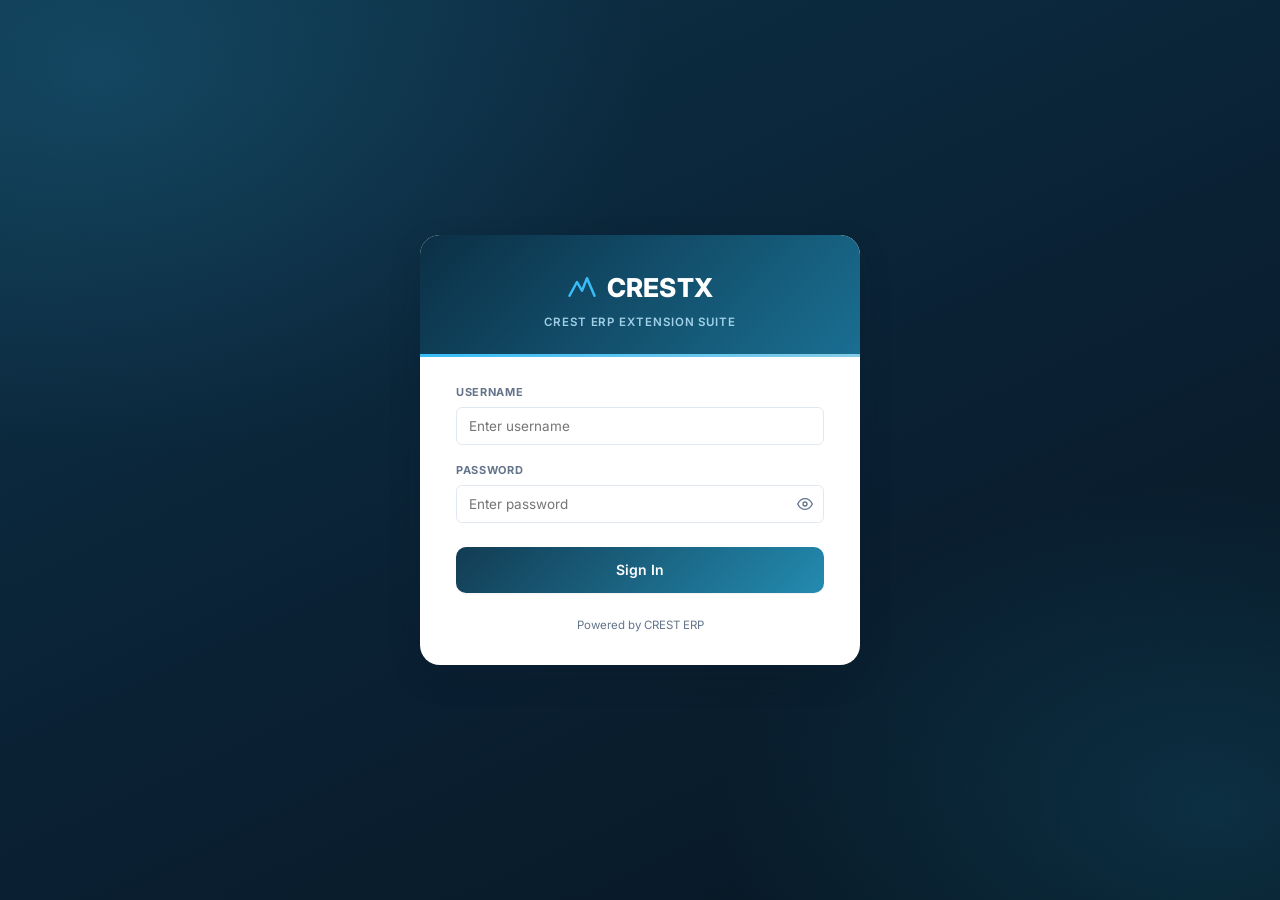
<file: ppc_webapp/index.html>
<!doctype html>
<html lang="en">
<head>
<meta charset="UTF-8" />
<meta http-equiv="refresh" content="0; url=login.html" />
<title>CrestX PPC</title>
<script>
  (function () {
    var loggedIn = localStorage.getItem('crestx.isLoggedIn') === '1' && localStorage.getItem('crestx.token');
    window.location.replace(loggedIn ? 'app.html' : 'login.html');
  })();
</script>
</head>
<body></body>
</html>
</file>
<file: ppc_webapp/css/tokens.css>
:root {
  /* CrestX brand palette — dark navy + teal/cyan, matching the CrestX Xtension suite */
  --cx-primary-50: #eff9fc;
  --cx-primary-100: #dcf1f8;
  --cx-primary-200: #b7e3f1;
  --cx-primary-300: #85cce6;
  --cx-primary-400: #4fb0d3;
  --cx-primary-500: #2f93b8;
  --cx-primary-600: #227599;
  --cx-primary-700: #1d5f7d;
  --cx-primary-800: #194b64;
  --cx-primary-900: #123a4d;

  --cx-accent: #38bdf8;
  --cx-accent-dark: #0ea5e9;

  /* Dark navy scale used for the sidebar / topbar / login header chrome */
  --cx-navy-950: #081726;
  --cx-navy-900: #0b2032;
  --cx-navy-800: #0f2c40;
  --cx-navy-700: #143b54;
  --cx-brand-gradient: linear-gradient(135deg, #0b2f45 0%, #1a6f92 100%);
  --cx-brand-gradient-soft: linear-gradient(135deg, #123c53 0%, #238bb0 100%);

  --cx-success: #16a34a;
  --cx-success-bg: #ecfdf5;
  --cx-success-border: #a7f3d0;
  --cx-danger: #dc2626;
  --cx-danger-bg: #fef2f2;
  --cx-danger-border: #fecaca;
  --cx-warning: #d97706;
  --cx-warning-bg: #fffbeb;
  --cx-warning-border: #fde68a;
  --cx-info: #2563eb;
  --cx-info-bg: #eff6ff;
  --cx-info-border: #bfdbfe;

  --cx-gray-25: #fbfbfd;
  --cx-gray-50: #f8fafc;
  --cx-gray-100: #f1f5f9;
  --cx-gray-200: #e2e8f0;
  --cx-gray-300: #cbd5e1;
  --cx-gray-400: #94a3b8;
  --cx-gray-500: #64748b;
  --cx-gray-600: #475569;
  --cx-gray-700: #334155;
  --cx-gray-800: #1e293b;
  --cx-gray-900: #0f172a;

  --cx-surface: #ffffff;
  --cx-bg: #f2f5f8;
  --cx-border: var(--cx-gray-200);
  --cx-text: var(--cx-gray-800);
  --cx-text-muted: var(--cx-gray-500);
  --cx-text-inverse: #ffffff;

  --cx-radius-sm: 6px;
  --cx-radius-md: 10px;
  --cx-radius-lg: 14px;
  --cx-radius-xl: 20px;
  --cx-radius-pill: 999px;

  --cx-shadow-sm: 0 1px 2px rgba(8, 23, 38, 0.06);
  --cx-shadow-md: 0 4px 12px rgba(8, 23, 38, 0.09);
  --cx-shadow-lg: 0 12px 32px rgba(8, 23, 38, 0.16);
  --cx-shadow-focus: 0 0 0 3px rgba(47, 147, 184, 0.28);

  --cx-font: 'Inter', -apple-system, BlinkMacSystemFont, 'Segoe UI', Roboto, Helvetica, Arial, sans-serif;

  --cx-sidebar-w: 256px;
  --cx-sidebar-w-collapsed: 76px;
  --cx-topbar-h: 60px;

  --cx-transition: 160ms cubic-bezier(0.4, 0, 0.2, 1);
}

@media (prefers-color-scheme: dark) {
  :root {
    --cx-surface: #101a24;
    --cx-bg: #0a141d;
    --cx-border: #223140;
    --cx-text: #e7eef3;
    --cx-text-muted: #93a5b3;
    --cx-gray-50: #17232f;
    --cx-gray-100: #1b2935;
    --cx-gray-200: #24384a;
    --cx-shadow-sm: 0 1px 2px rgba(0, 0, 0, 0.4);
    --cx-shadow-md: 0 4px 16px rgba(0, 0, 0, 0.45);
    --cx-shadow-lg: 0 16px 40px rgba(0, 0, 0, 0.55);
    --cx-success-bg: #0b2e24;
    --cx-danger-bg: #331213;
    --cx-warning-bg: #362408;
    --cx-info-bg: #0e2340;
  }
}
</file>
<file: ppc_webapp/css/base.css>
*, *::before, *::after { box-sizing: border-box; }
html, body { height: 100%; }
body {
  margin: 0;
  font-family: var(--cx-font);
  background: var(--cx-bg);
  color: var(--cx-text);
  font-size: 14px;
  line-height: 1.45;
  -webkit-font-smoothing: antialiased;
}
h1, h2, h3, h4, h5, h6 { margin: 0; font-weight: 700; letter-spacing: -0.01em; }
p { margin: 0; }
a { color: var(--cx-primary-600); text-decoration: none; }
a:hover { text-decoration: underline; }
button { font-family: inherit; }
input, select, textarea { font-family: inherit; }
::selection { background: var(--cx-primary-200); }

.cx-scrollbar, .cx-table-scroll, .cx-content { scrollbar-width: thin; scrollbar-color: var(--cx-gray-300) transparent; }
.cx-scrollbar::-webkit-scrollbar, .cx-table-scroll::-webkit-scrollbar, .cx-content::-webkit-scrollbar { height: 8px; width: 8px; }
.cx-scrollbar::-webkit-scrollbar-thumb, .cx-table-scroll::-webkit-scrollbar-thumb, .cx-content::-webkit-scrollbar-thumb {
  background: var(--cx-gray-300); border-radius: 8px;
}

.cx-visually-hidden {
  position: absolute; width: 1px; height: 1px; overflow: hidden;
  clip: rect(0 0 0 0); white-space: nowrap;
}

/* ---------- App shell ---------- */
.cx-app {
  display: grid;
  grid-template-columns: var(--cx-sidebar-w) 1fr;
  min-height: 100vh;
  transition: grid-template-columns var(--cx-transition);
}
.cx-app.is-collapsed { grid-template-columns: var(--cx-sidebar-w-collapsed) 1fr; }

.cx-sidebar {
  background: linear-gradient(180deg, var(--cx-navy-900) 0%, var(--cx-navy-950) 100%);
  color: #fff;
  display: flex;
  flex-direction: column;
  position: sticky;
  top: 0;
  height: 100vh;
  overflow: hidden;
}
.cx-sidebar-brand {
  display: flex;
  align-items: center;
  gap: 10px;
  padding: 18px 20px;
  height: var(--cx-topbar-h);
  flex-shrink: 0;
}
.cx-sidebar-brand-mark {
  display: flex; align-items: center; justify-content: center;
  color: var(--cx-accent); flex-shrink: 0;
}
.cx-sidebar-brand-text { font-weight: 800; font-size: 18px; white-space: nowrap; letter-spacing: 0.01em; color: #fff; }
.cx-sidebar-scrim { display: none; }
.is-collapsed .cx-sidebar-brand-text, .is-collapsed .cx-nav-label, .is-collapsed .cx-nav-section-label, .is-collapsed .cx-sidebar-foot-text { display: none; }

.cx-nav-section-label {
  padding: 14px 16px 8px; font-size: 10.5px; font-weight: 700; letter-spacing: 0.1em; text-transform: uppercase;
  color: rgba(148, 197, 219, 0.55); white-space: nowrap;
}
.cx-nav { flex: 1; overflow-y: auto; padding: 4px 12px 10px; }
.cx-nav-item {
  display: flex; align-items: center; gap: 12px;
  padding: 10px 12px; border-radius: var(--cx-radius-md);
  color: rgba(212, 231, 240, 0.7); cursor: pointer; margin-bottom: 2px;
  transition: background var(--cx-transition), color var(--cx-transition);
  white-space: nowrap; overflow: hidden;
}
.cx-nav-item:hover { background: rgba(255,255,255,0.07); color: #fff; text-decoration: none; }
.cx-nav-item.is-active { background: rgba(56, 189, 248, 0.14); color: #fff; box-shadow: inset 3px 0 0 var(--cx-accent); }
.cx-nav-item .cx-icon { flex-shrink: 0; opacity: 0.9; }
.cx-nav-label { font-size: 13.5px; font-weight: 600; flex: 1; }
.cx-nav-soon {
  font-size: 9.5px; font-weight: 700; text-transform: uppercase; letter-spacing: 0.05em;
  background: rgba(255,255,255,0.1); color: rgba(255,255,255,0.5); padding: 2px 7px; border-radius: var(--cx-radius-pill); flex-shrink: 0;
}
.cx-nav-item.is-soon { cursor: default; color: rgba(212, 231, 240, 0.35); }
.cx-nav-item.is-soon:hover { background: transparent; color: rgba(212, 231, 240, 0.35); }

.cx-sidebar-foot {
  padding: 14px 20px; border-top: 1px solid rgba(255,255,255,0.08); flex-shrink: 0;
  font-size: 11px; color: rgba(212, 231, 240, 0.4); white-space: nowrap; overflow: hidden;
}

.cx-main { display: flex; flex-direction: column; min-width: 0; min-height: 100vh; }
.cx-topbar {
  height: var(--cx-topbar-h); flex-shrink: 0;
  background: linear-gradient(90deg, var(--cx-navy-900), var(--cx-navy-800));
  display: flex; align-items: center; justify-content: space-between;
  padding: 0 22px; position: sticky; top: 0; z-index: 20;
  box-shadow: var(--cx-shadow-sm);
}
.cx-topbar-left { display: flex; align-items: center; gap: 14px; min-width: 0; }
.cx-topbar-brand { display: none; align-items: center; gap: 8px; color: var(--cx-accent); flex-shrink: 0; }
.cx-topbar-brand span { font-weight: 800; font-size: 15px; color: #fff; letter-spacing: 0.01em; }
.cx-topbar-org { font-size: 14px; font-weight: 600; color: rgba(255,255,255,0.85); overflow: hidden; text-overflow: ellipsis; white-space: nowrap; }
.cx-topbar-title { font-size: 16px; font-weight: 700; color: #fff; }
.cx-topbar-right { display: flex; align-items: center; gap: 10px; }
.cx-topbar-user { font-size: 13px; font-weight: 600; color: rgba(255,255,255,0.85); }
.cx-topbar-signout {
  display: inline-flex; align-items: center; gap: 6px; height: 32px; padding: 0 14px;
  border-radius: var(--cx-radius-md); border: 1px solid rgba(255,255,255,0.18); background: rgba(255,255,255,0.05);
  color: rgba(255,255,255,0.85); font-size: 12.5px; font-weight: 600; cursor: pointer;
  transition: background var(--cx-transition);
}
.cx-topbar-signout:hover { background: rgba(255,255,255,0.14); }
.cx-icon-btn {
  width: 34px; height: 34px; border-radius: var(--cx-radius-md);
  display: flex; align-items: center; justify-content: center;
  background: transparent; border: 1px solid transparent; color: rgba(255,255,255,0.7); cursor: pointer;
  transition: background var(--cx-transition), color var(--cx-transition), border-color var(--cx-transition);
}
.cx-icon-btn:hover { background: rgba(255,255,255,0.1); color: #fff; }

.cx-content { flex: 1; padding: 24px; overflow-y: auto; overflow-x: hidden; }
.cx-page-header { display: flex; align-items: center; justify-content: space-between; margin-bottom: 18px; flex-wrap: wrap; gap: 12px; }
.cx-page-header h1 { font-size: 19px; display: flex; align-items: center; gap: 10px; }
.cx-page-header h1 .cx-page-icon {
  width: 34px; height: 34px; border-radius: var(--cx-radius-md); background: var(--cx-primary-50); color: var(--cx-primary-600);
  display: inline-flex; align-items: center; justify-content: center; flex-shrink: 0;
}
.cx-page-header-actions { display: flex; gap: 10px; flex-wrap: wrap; }

@media (max-width: 900px) {
  .cx-app { grid-template-columns: 1fr; }
  .cx-sidebar { position: fixed; z-index: 50; left: 0; top: 0; width: 264px; transform: translateX(-100%); transition: transform var(--cx-transition); box-shadow: var(--cx-shadow-lg); }
  .cx-app.is-mobile-nav-open .cx-sidebar { transform: translateX(0); }
  .cx-sidebar-scrim { display: none; position: fixed; inset: 0; background: rgba(15,23,42,0.5); z-index: 40; }
  .cx-app.is-mobile-nav-open .cx-sidebar-scrim { display: block; }
}
</file>
<file: ppc_webapp/css/components.css>
/* ---------- Buttons ---------- */
.cx-btn {
  display: inline-flex; align-items: center; justify-content: center; gap: 8px;
  height: 38px; padding: 0 18px; border-radius: var(--cx-radius-md);
  font-size: 13.5px; font-weight: 600; cursor: pointer; border: 1px solid transparent;
  transition: background var(--cx-transition), border-color var(--cx-transition), box-shadow var(--cx-transition), opacity var(--cx-transition);
  white-space: nowrap; line-height: 1;
}
.cx-btn:focus-visible { box-shadow: var(--cx-shadow-focus); outline: none; }
.cx-btn-primary { background: var(--cx-primary-600); color: #fff; box-shadow: var(--cx-shadow-sm); }
.cx-btn-primary:hover { background: var(--cx-primary-700); }
.cx-btn-secondary { background: var(--cx-surface); color: var(--cx-gray-700); border-color: var(--cx-border); }
.cx-btn-secondary:hover { background: var(--cx-gray-50); }
.cx-btn-danger { background: var(--cx-danger); color: #fff; }
.cx-btn-danger:hover { background: #b91c1c; }
.cx-btn-ghost { background: transparent; color: var(--cx-gray-600); }
.cx-btn-ghost:hover { background: var(--cx-gray-100); }
.cx-btn-sm { height: 32px; padding: 0 12px; font-size: 12.5px; }
.cx-btn[disabled], .cx-btn.is-disabled { opacity: 0.5; cursor: not-allowed; pointer-events: none; }
.cx-btn .cx-icon { width: 16px; height: 16px; }

/* ---------- Cards ---------- */
.cx-card {
  background: var(--cx-surface); border: 1px solid var(--cx-border); border-radius: var(--cx-radius-lg);
  box-shadow: var(--cx-shadow-sm); padding: 20px; margin-bottom: 18px;
}
.cx-card-title { font-size: 14.5px; font-weight: 700; margin-bottom: 14px; color: var(--cx-gray-800); }

/* ---------- Form fields ---------- */
.cx-field { display: flex; flex-direction: column; gap: 6px; min-width: 0; }
.cx-field label { font-size: 12.5px; font-weight: 600; color: var(--cx-gray-600); }
.cx-field label .req { color: var(--cx-danger); margin-left: 2px; }
.cx-input, .cx-select-native {
  height: 38px; padding: 0 12px; border-radius: var(--cx-radius-sm); border: 1px solid var(--cx-border);
  background: var(--cx-surface); color: var(--cx-text); font-size: 13.5px; width: 100%;
  transition: border-color var(--cx-transition), box-shadow var(--cx-transition);
}
textarea.cx-input { height: auto; padding: 10px 12px; resize: vertical; min-height: 72px; }
.cx-input:focus, .cx-select-native:focus { outline: none; border-color: var(--cx-primary-400); box-shadow: var(--cx-shadow-focus); }
.cx-input:disabled, .cx-input[readonly], .cx-select-native:disabled { background: var(--cx-gray-50); color: var(--cx-text-muted); }
.cx-input.cx-input-error, .cx-select-native.cx-input-error { border-color: var(--cx-danger); }
.cx-field-hint { font-size: 11.5px; color: var(--cx-text-muted); }
.cx-field-error { font-size: 11.5px; color: var(--cx-danger); }
.cx-input-suffix-wrap { position: relative; display: flex; align-items: center; }
.cx-input-suffix-wrap .cx-input { padding-right: 36px; }
.cx-input-suffix-btn {
  position: absolute; right: 4px; width: 30px; height: 30px; border: none; background: transparent;
  display: flex; align-items: center; justify-content: center; cursor: pointer; color: var(--cx-gray-500); border-radius: var(--cx-radius-sm);
}
.cx-input-suffix-btn:hover { background: var(--cx-gray-100); color: var(--cx-gray-800); }

.cx-grid { display: grid; gap: 16px; }
.cx-grid-4 { grid-template-columns: repeat(4, 1fr); }
.cx-grid-3 { grid-template-columns: repeat(3, 1fr); }
.cx-grid-2 { grid-template-columns: repeat(2, 1fr); }
@media (max-width: 1100px) { .cx-grid-4 { grid-template-columns: repeat(3, 1fr); } }
@media (max-width: 800px) { .cx-grid-4, .cx-grid-3 { grid-template-columns: repeat(2, 1fr); } }
@media (max-width: 560px) { .cx-grid-4, .cx-grid-3, .cx-grid-2 { grid-template-columns: 1fr; } }

.cx-checkbox { display: inline-flex; align-items: center; gap: 8px; cursor: pointer; font-size: 13px; user-select: none; }
.cx-checkbox input { width: 16px; height: 16px; accent-color: var(--cx-primary-600); cursor: pointer; }

/* ---------- Searchable combobox ---------- */
.cx-combo { position: relative; }
.cx-combo-input { cursor: pointer; }
.cx-combo-panel {
  position: absolute; top: calc(100% + 4px); left: 0; right: 0; z-index: 60;
  background: var(--cx-surface); border: 1px solid var(--cx-border); border-radius: var(--cx-radius-md);
  box-shadow: var(--cx-shadow-lg); max-height: 260px; display: flex; flex-direction: column; overflow: hidden;
}
.cx-combo-search { padding: 8px; border-bottom: 1px solid var(--cx-border); }
.cx-combo-list { overflow-y: auto; padding: 4px; }
.cx-combo-option { padding: 8px 10px; border-radius: var(--cx-radius-sm); cursor: pointer; font-size: 13px; }
.cx-combo-option:hover, .cx-combo-option.is-active { background: var(--cx-primary-50); }
.cx-combo-empty { padding: 14px; text-align: center; color: var(--cx-text-muted); font-size: 12.5px; }

/* ---------- Banners / toasts ---------- */
.cx-banner {
  display: flex; align-items: flex-start; gap: 10px; padding: 12px 14px; border-radius: var(--cx-radius-md);
  border: 1px solid; margin-bottom: 16px; font-size: 13px;
}
.cx-banner-success { background: var(--cx-success-bg); border-color: var(--cx-success-border); color: var(--cx-success); }
.cx-banner-error { background: var(--cx-danger-bg); border-color: var(--cx-danger-border); color: var(--cx-danger); }
.cx-banner-close { margin-left: auto; cursor: pointer; background: none; border: none; color: inherit; opacity: 0.7; }
.cx-banner-close:hover { opacity: 1; }

.cx-toast-stack { position: fixed; bottom: 22px; right: 22px; display: flex; flex-direction: column; gap: 10px; z-index: 200; }
.cx-toast {
  min-width: 260px; max-width: 380px; padding: 12px 16px; border-radius: var(--cx-radius-md); box-shadow: var(--cx-shadow-lg);
  font-size: 13px; font-weight: 500; color: #fff; animation: cx-toast-in 200ms ease-out;
}
.cx-toast-success { background: var(--cx-success); }
.cx-toast-error { background: var(--cx-danger); }
@keyframes cx-toast-in { from { opacity: 0; transform: translateY(8px); } to { opacity: 1; transform: translateY(0); } }

/* ---------- Tables ---------- */
.cx-table-wrap { border: 1px solid var(--cx-border); border-radius: var(--cx-radius-lg); overflow: hidden; background: var(--cx-surface); }
.cx-table-scroll { overflow-x: auto; }
table.cx-table { width: 100%; border-collapse: collapse; font-size: 13px; min-width: 640px; }
.cx-table thead th {
  text-align: left; padding: 11px 14px; background: var(--cx-gray-50); color: var(--cx-gray-600);
  font-weight: 700; font-size: 11.5px; text-transform: uppercase; letter-spacing: 0.03em;
  border-bottom: 1px solid var(--cx-border); white-space: nowrap; position: sticky; top: 0; z-index: 1;
}
.cx-table tbody td { padding: 10px 14px; border-bottom: 1px solid var(--cx-border); vertical-align: middle; }
.cx-table tbody tr:last-child td { border-bottom: none; }
.cx-table tbody tr:nth-child(even) { background: var(--cx-gray-25, var(--cx-gray-50)); }
.cx-table tbody tr:hover { background: var(--cx-primary-50); }
.cx-table .cx-cell-center { text-align: center; }
.cx-table .cx-cell-right { text-align: right; }
.cx-table .cx-cell-nowrap { white-space: nowrap; }
.cx-table .cx-cell-actions { display: flex; gap: 6px; }
.cx-row-action {
  width: 28px; height: 28px; border-radius: var(--cx-radius-sm); border: none; background: transparent;
  color: var(--cx-gray-500); display: inline-flex; align-items: center; justify-content: center; cursor: pointer;
}
.cx-row-action:hover { background: var(--cx-primary-100); color: var(--cx-primary-700); }
.cx-row-action.danger:hover { background: var(--cx-danger-bg); color: var(--cx-danger); }

.cx-empty-state, .cx-loading-state { display: flex; flex-direction: column; align-items: center; justify-content: center; gap: 10px; padding: 56px 20px; color: var(--cx-text-muted); font-size: 13px; }
.cx-empty-state .cx-icon { opacity: 0.4; width: 40px; height: 40px; }

.cx-badge { display: inline-flex; align-items: center; padding: 3px 10px; border-radius: var(--cx-radius-pill); font-size: 11px; font-weight: 700; }
.cx-badge-neutral { background: var(--cx-gray-100); color: var(--cx-gray-600); }
.cx-badge-success { background: var(--cx-success-bg); color: var(--cx-success); }
.cx-badge-warning { background: var(--cx-warning-bg); color: var(--cx-warning); }
.cx-badge-danger { background: var(--cx-danger-bg); color: var(--cx-danger); }
.cx-badge-info { background: var(--cx-primary-50); color: var(--cx-primary-700); }

/* ---------- Pagination ---------- */
.cx-pagination { display: flex; align-items: center; justify-content: space-between; padding: 12px 16px; flex-wrap: wrap; gap: 10px; border-top: 1px solid var(--cx-border); background: var(--cx-surface); font-size: 12.5px; color: var(--cx-text-muted); }
.cx-pagination-controls { display: flex; align-items: center; gap: 4px; }
.cx-pagination select { height: 30px; border-radius: var(--cx-radius-sm); border: 1px solid var(--cx-border); background: var(--cx-surface); padding: 0 6px; }

/* ---------- Modal / dialog ---------- */
.cx-modal-overlay {
  position: fixed; inset: 0; background: rgba(15, 23, 42, 0.5); display: flex; align-items: center; justify-content: center;
  z-index: 100; padding: 20px; animation: cx-fade-in 150ms ease-out;
}
@keyframes cx-fade-in { from { opacity: 0; } to { opacity: 1; } }
.cx-modal {
  background: var(--cx-surface); border-radius: var(--cx-radius-lg); box-shadow: var(--cx-shadow-lg);
  display: flex; flex-direction: column; max-height: 92vh; width: 100%; animation: cx-modal-in 180ms cubic-bezier(0.2, 0.8, 0.2, 1);
}
@keyframes cx-modal-in { from { opacity: 0; transform: translateY(12px) scale(0.98); } to { opacity: 1; transform: translateY(0) scale(1); } }
.cx-modal-header { display: flex; align-items: center; justify-content: space-between; padding: 18px 22px; border-bottom: 1px solid var(--cx-border); flex-shrink: 0; }
.cx-modal-header h2 { font-size: 16px; }
.cx-modal-body { padding: 20px 22px; overflow-y: auto; flex: 1; }
.cx-modal-footer { display: flex; align-items: center; justify-content: flex-end; gap: 10px; padding: 16px 22px; border-top: 1px solid var(--cx-border); flex-shrink: 0; }
.cx-modal-footer .cx-footer-left { margin-right: auto; display: flex; gap: 10px; }

/* ---------- Spinner ---------- */
.cx-spinner { width: 26px; height: 26px; border-radius: 50%; border: 3px solid var(--cx-gray-200); border-top-color: var(--cx-primary-600); animation: cx-spin 700ms linear infinite; }
.cx-spinner-sm { width: 16px; height: 16px; border-width: 2px; }
@keyframes cx-spin { to { transform: rotate(360deg); } }
.cx-inline-loading { display: flex; align-items: center; gap: 8px; color: var(--cx-text-muted); font-size: 12.5px; }

/* ---------- Progress bar (MRP/CRP dialogs) ---------- */
.cx-progress-track { height: 8px; border-radius: var(--cx-radius-pill); background: var(--cx-gray-200); overflow: hidden; }
.cx-progress-fill { height: 100%; background: linear-gradient(90deg, var(--cx-accent), var(--cx-primary-600)); transition: width 2.8s cubic-bezier(0.4,0,0.2,1); }
.cx-progress-percent { font-size: 26px; font-weight: 800; color: var(--cx-primary-700); }
.cx-progress-step { font-size: 13.5px; color: var(--cx-gray-600); min-height: 20px; }

/* ---------- Tabs / Chips ---------- */
.cx-chip-row { display: flex; gap: 8px; flex-wrap: wrap; }
.cx-chip {
  padding: 6px 14px; border-radius: var(--cx-radius-pill); font-size: 12.5px; font-weight: 600; cursor: pointer;
  background: var(--cx-gray-100); color: var(--cx-gray-600); border: 1px solid transparent; transition: all var(--cx-transition);
}
.cx-chip:hover { background: var(--cx-gray-200); }
.cx-chip.is-active { background: var(--cx-primary-600); color: #fff; }

/* ---------- Utility ---------- */
.cx-flex { display: flex; }
.cx-flex-center { display: flex; align-items: center; justify-content: center; }
.cx-flex-between { display: flex; align-items: center; justify-content: space-between; }
.cx-gap-8 { gap: 8px; } .cx-gap-10 { gap: 10px; } .cx-gap-14 { gap: 14px; }
.cx-mt-8 { margin-top: 8px; } .cx-mt-12 { margin-top: 12px; } .cx-mt-16 { margin-top: 16px; } .cx-mt-24 { margin-top: 24px; }
.cx-mb-8 { margin-bottom: 8px; } .cx-mb-12 { margin-bottom: 12px; } .cx-mb-16 { margin-bottom: 16px; }
.cx-text-muted { color: var(--cx-text-muted); }
.cx-text-danger { color: var(--cx-danger); }
.cx-text-center { text-align: center; }
.cx-w-full { width: 100%; }
.cx-fw-600 { font-weight: 600; }
.cx-icon { display: inline-block; vertical-align: middle; }

/* Production Reporting — clickable id link in search results table */
.cx-link { color: var(--cx-primary-600); text-decoration: underline; cursor: pointer; font-weight: 600; }
.cx-link:hover { color: var(--cx-primary-700); }

/* ---------- Step header (numbered section header inside a card) ---------- */
.cx-step-header { display: flex; align-items: center; gap: 12px; margin-bottom: 18px; }
.cx-step-badge {
  width: 26px; height: 26px; border-radius: 50%; background: var(--cx-primary-50); color: var(--cx-primary-700);
  display: flex; align-items: center; justify-content: center; font-weight: 800; font-size: 12.5px; flex-shrink: 0;
}
.cx-step-header .cx-step-title { font-size: 14.5px; font-weight: 700; color: var(--cx-gray-800); }

/* ---------- Stat card row ---------- */
.cx-stat-row { display: grid; grid-template-columns: repeat(auto-fit, minmax(130px, 1fr)); gap: 12px; margin-bottom: 18px; }
.cx-stat-card {
  background: var(--cx-surface); border: 1px solid var(--cx-border); border-radius: var(--cx-radius-md);
  padding: 12px 14px;
}
.cx-stat-label { font-size: 10.5px; font-weight: 700; text-transform: uppercase; letter-spacing: 0.05em; color: var(--cx-text-muted); margin-bottom: 6px; }
.cx-stat-value { font-size: 17px; font-weight: 800; color: var(--cx-gray-800); }
.cx-stat-card.positive .cx-stat-value { color: var(--cx-success); }
.cx-stat-card.negative .cx-stat-value { color: var(--cx-danger); }
.cx-stat-card.accent .cx-stat-value { color: var(--cx-primary-600); }

/* ---------- Table toolbar (search / filter / count / export) ---------- */
.cx-table-toolbar { display: flex; align-items: center; gap: 10px; margin-bottom: 12px; flex-wrap: wrap; }
.cx-table-search { position: relative; flex: 1; min-width: 200px; max-width: 340px; }
.cx-table-search .cx-icon { position: absolute; left: 11px; top: 50%; transform: translateY(-50%); color: var(--cx-text-muted); pointer-events: none; }
.cx-table-search input { padding-left: 34px; }
.cx-table-count { font-size: 12.5px; color: var(--cx-text-muted); white-space: nowrap; }
.cx-table-toolbar-spacer { flex: 1; }
.cx-table-toolbar-actions { display: flex; gap: 8px; flex-wrap: wrap; }

/* ---------- Sortable table headers ---------- */
.cx-table th.sortable { cursor: pointer; user-select: none; }
.cx-table th.sortable .cx-th-inner { display: inline-flex; align-items: center; gap: 5px; }
.cx-table th.sortable .cx-icon { opacity: 0.4; transition: opacity var(--cx-transition); }
.cx-table th.sortable:hover .cx-icon { opacity: 0.8; }
.cx-table th.sortable.is-sorted .cx-icon { opacity: 1; color: var(--cx-primary-600); }

/* ---------- API activity bar ---------- */
.cx-activity-bar {
  position: sticky; bottom: 0; z-index: 15; flex-shrink: 0;
  background: var(--cx-navy-950); color: rgba(255,255,255,0.75);
  display: flex; align-items: center; gap: 10px; padding: 0 16px; height: 34px; font-size: 11.5px;
  border-top: 1px solid rgba(255,255,255,0.08);
}
.cx-activity-bar-label { display: flex; align-items: center; gap: 7px; font-weight: 600; }
.cx-activity-count {
  background: rgba(56,189,248,0.18); color: var(--cx-accent); font-weight: 800; font-size: 10.5px;
  padding: 1px 7px; border-radius: var(--cx-radius-pill); min-width: 18px; text-align: center;
}
.cx-activity-bar-spacer { flex: 1; }
.cx-activity-bar button {
  background: transparent; border: none; color: rgba(255,255,255,0.6); font-size: 11px; font-weight: 600; cursor: pointer;
  padding: 4px 8px; border-radius: var(--cx-radius-sm);
}
.cx-activity-bar button:hover { background: rgba(255,255,255,0.08); color: #fff; }
.cx-activity-panel {
  position: fixed; bottom: 34px; right: 16px; width: 420px; max-width: calc(100vw - 32px); max-height: 320px;
  background: var(--cx-navy-950); border: 1px solid rgba(255,255,255,0.1); border-radius: var(--cx-radius-md) var(--cx-radius-md) 0 0;
  box-shadow: var(--cx-shadow-lg); overflow-y: auto; z-index: 16; font-size: 11.5px;
}
.cx-activity-row { display: flex; align-items: center; gap: 8px; padding: 7px 12px; border-bottom: 1px solid rgba(255,255,255,0.06); color: rgba(255,255,255,0.8); }
.cx-activity-row .txn { font-weight: 700; color: #fff; flex: 1; overflow: hidden; text-overflow: ellipsis; white-space: nowrap; }
.cx-activity-row .ms { color: rgba(255,255,255,0.4); flex-shrink: 0; }
.cx-activity-row .dot { width: 6px; height: 6px; border-radius: 50%; flex-shrink: 0; }
.cx-activity-row .dot.ok { background: var(--cx-success); }
.cx-activity-row .dot.err { background: var(--cx-danger); }
.cx-activity-empty { padding: 20px; text-align: center; color: rgba(255,255,255,0.4); }
</file>
<file: ppc_webapp/css/login.css>
body.cx-login-body {
  min-height: 100vh;
  display: flex;
  align-items: center;
  justify-content: center;
  padding: 24px;
  background:
    radial-gradient(1000px 700px at 8% 8%, rgba(56,189,248,0.16), transparent 55%),
    radial-gradient(900px 600px at 95% 90%, rgba(20,90,120,0.35), transparent 55%),
    linear-gradient(155deg, #0d3247 0%, #0a2033 55%, #071722 100%);
}

.cx-login-card {
  width: 100%;
  max-width: 440px;
  background: var(--cx-surface);
  border-radius: var(--cx-radius-xl);
  box-shadow: var(--cx-shadow-lg);
  overflow: hidden;
  animation: cx-modal-in 220ms cubic-bezier(0.2,0.8,0.2,1);
}

.cx-login-header {
  background: var(--cx-brand-gradient);
  padding: 34px 36px 26px;
  text-align: center;
  position: relative;
}
.cx-login-header::after {
  content: '';
  position: absolute; left: 0; right: 0; bottom: 0; height: 3px;
  background: linear-gradient(90deg, var(--cx-accent), var(--cx-primary-300));
}
.cx-login-brand { display: flex; align-items: center; justify-content: center; gap: 10px; }
.cx-login-brand-mark { color: var(--cx-accent); display: flex; }
.cx-login-brand-text { font-size: 26px; font-weight: 800; color: #fff; letter-spacing: 0.01em; }
.cx-login-subtitle {
  margin-top: 8px; font-size: 11.5px; font-weight: 600; letter-spacing: 0.08em; text-transform: uppercase;
  color: rgba(186, 230, 253, 0.85);
}

.cx-login-body-inner { padding: 28px 36px 32px; }

.cx-continue-banner {
  display: flex; align-items: center; justify-content: space-between; gap: 12px;
  background: var(--cx-info-bg); border: 1px solid var(--cx-info-border);
  border-radius: var(--cx-radius-md); padding: 12px 14px; margin-bottom: 22px;
}
.cx-continue-banner span { font-size: 13px; color: var(--cx-gray-700); }
.cx-continue-banner strong { color: var(--cx-gray-900); }
.cx-continue-banner button { flex-shrink: 0; }

.cx-login-field { margin-bottom: 18px; }
.cx-login-field label { font-size: 11px; font-weight: 700; letter-spacing: 0.06em; text-transform: uppercase; color: var(--cx-gray-500); }
.cx-login-submit { width: 100%; height: 46px; margin-top: 6px; font-size: 14px; background: var(--cx-brand-gradient-soft); border: none; }
.cx-login-submit:hover { filter: brightness(1.08); }
.cx-login-footer { text-align: center; margin-top: 24px; font-size: 11.5px; color: var(--cx-text-muted); }
.cx-login-error {
  display: flex; align-items: flex-start; gap: 8px; background: var(--cx-danger-bg); border: 1px solid var(--cx-danger-border);
  color: var(--cx-danger); padding: 10px 12px; border-radius: var(--cx-radius-md); font-size: 12.5px; margin-bottom: 18px;
}
.cx-login-divider { display: flex; align-items: center; gap: 10px; margin: 4px 0 20px; color: var(--cx-text-muted); font-size: 11px; text-transform: uppercase; letter-spacing: 0.06em; }
.cx-login-divider::before, .cx-login-divider::after { content: ''; flex: 1; height: 1px; background: var(--cx-border); }
</file>
